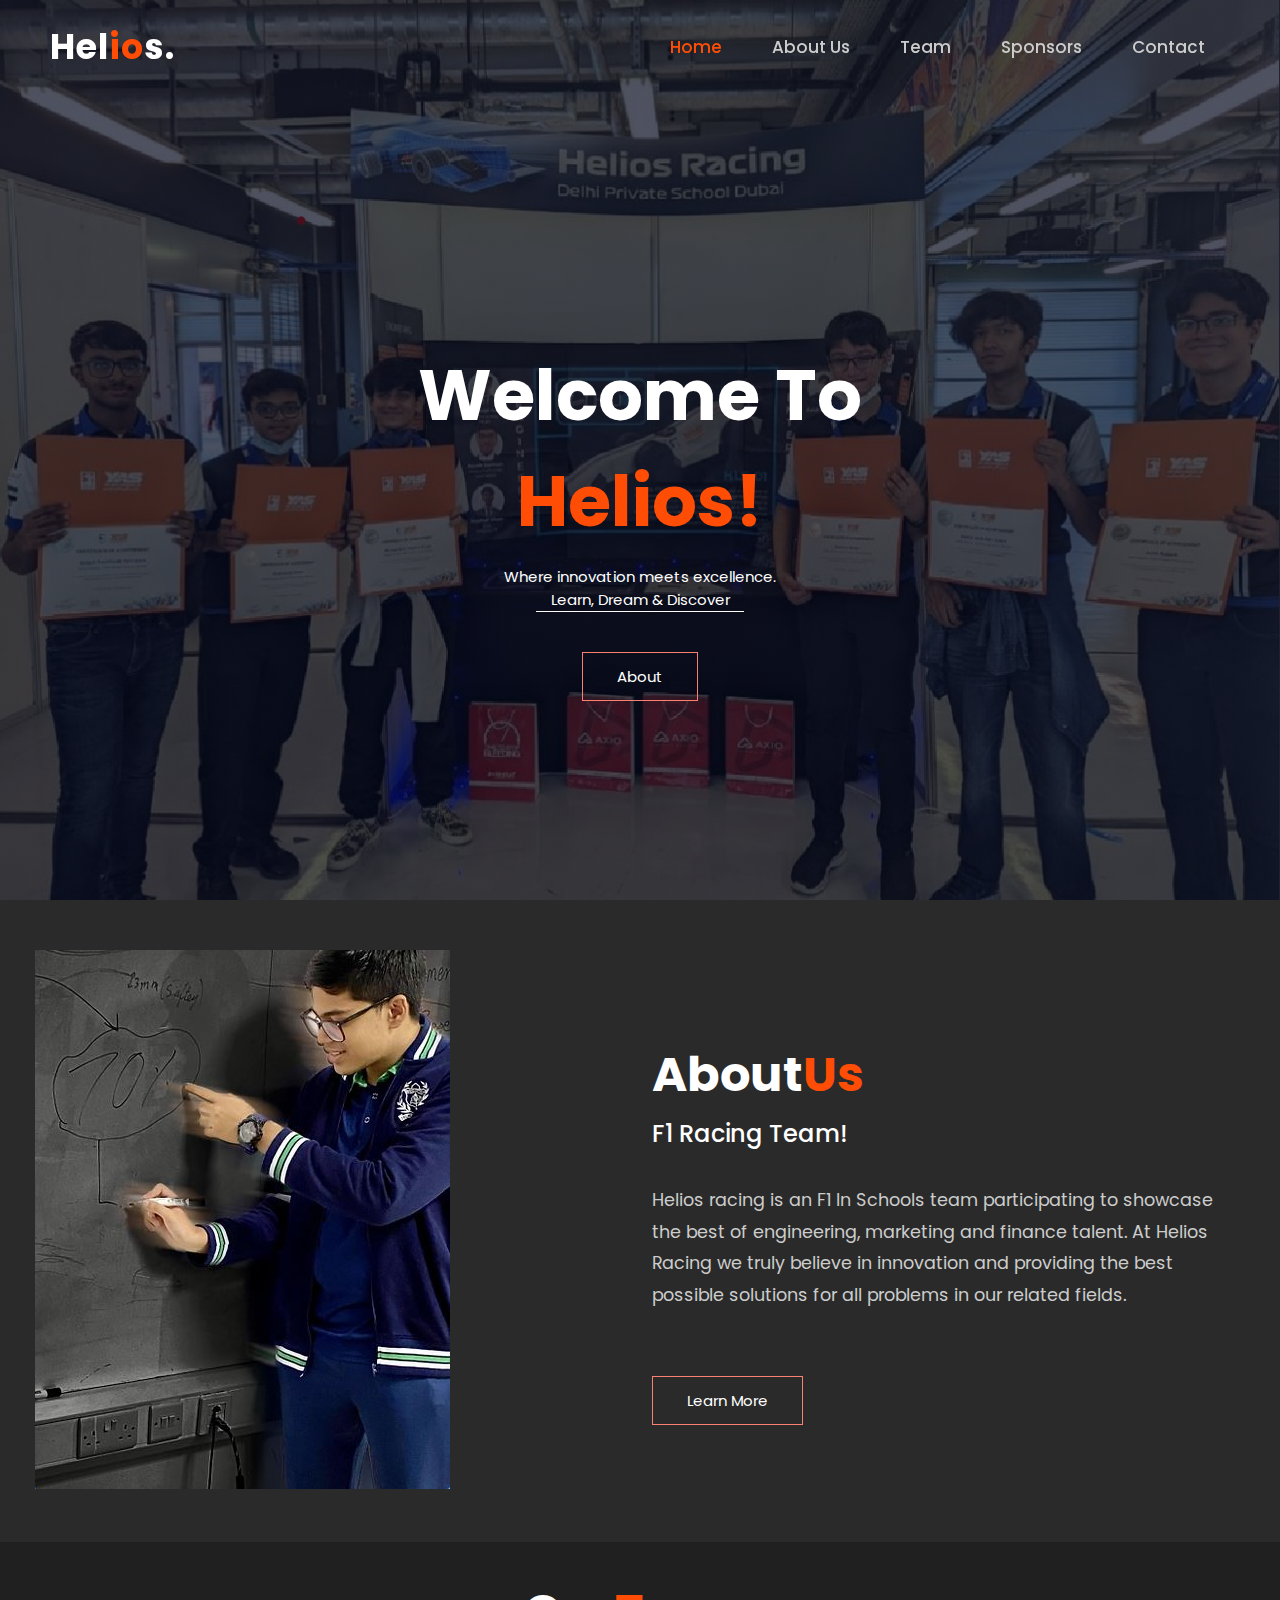
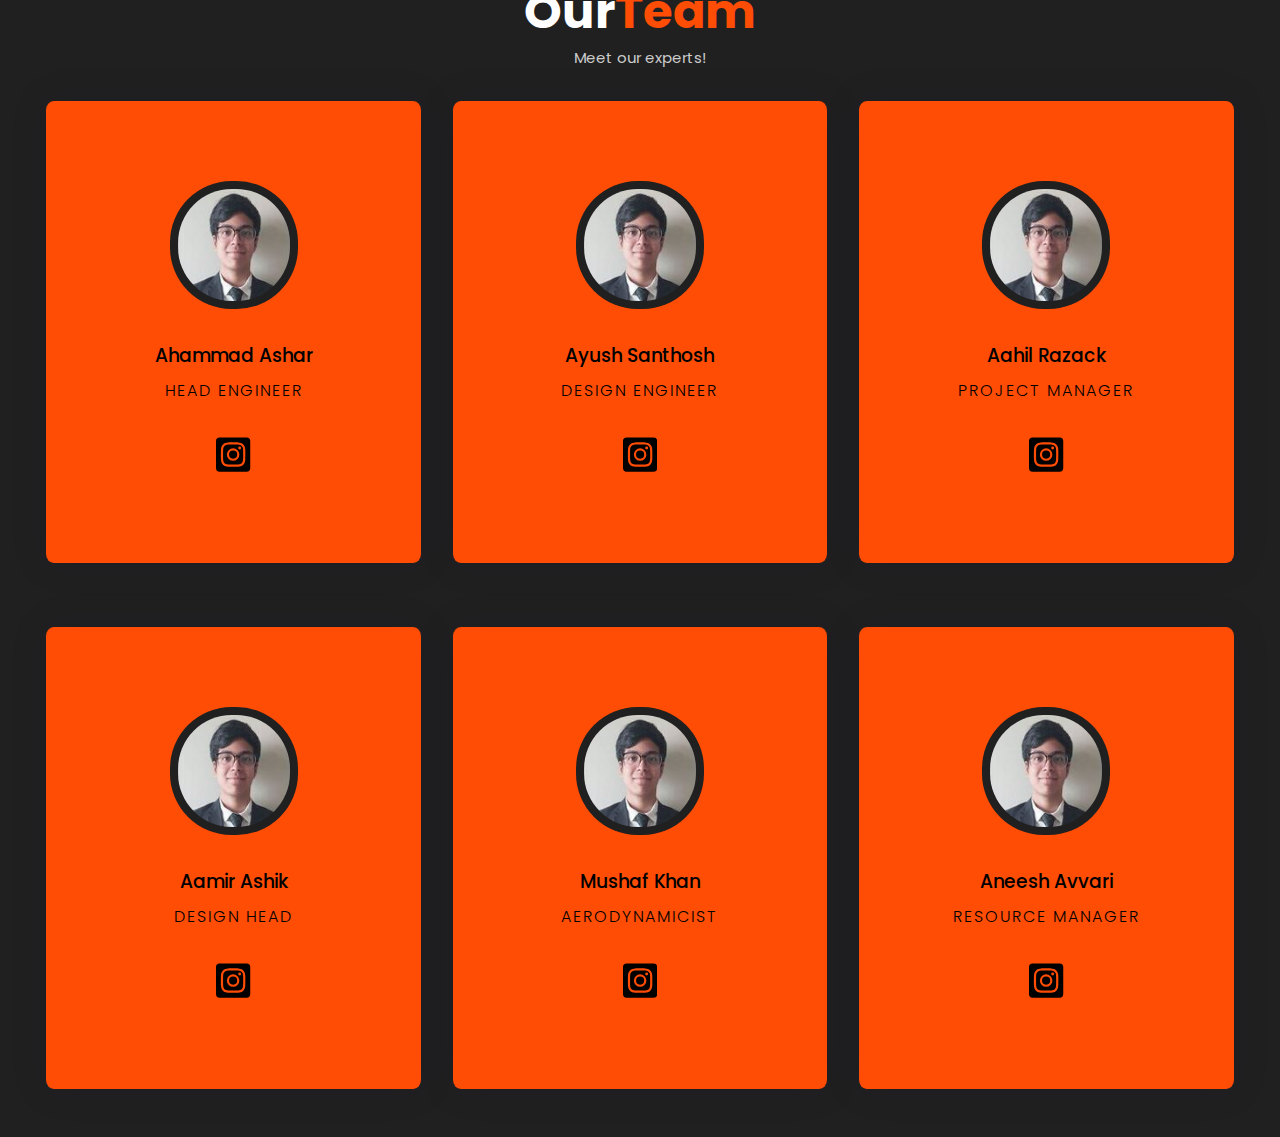
<file: index.html>
<!DOCTYPE html>
<html lang="en">
<head>
    <meta charset="UTF-8">
    <meta http-equiv="X-UA-Compatible" content="IE=edge">
    <meta name="viewport" content="width=device-width, initial-scale=1.0">
    <title>Helios Racing</title>
    <link rel="stylesheet" href="css/style.css">
    <link rel="stylesheet" href="https://unpkg.com/boxicons@latest/css/boxicons.min.css">

    <link rel="preconnect" href="https://fonts.googleapis.com">
    <link rel="preconnect" href="https://fonts.gstatic.com" crossorigin>
    <link href="https://fonts.googleapis.com/css2?family=Poppins:ital,wght@0,200;0,300;0,400;0,500;0,600;0,700;0,900;1,300&display=swap" rel="stylesheet">
    <link rel="stylesheet" href="https://unpkg.com/boxicons@latest/css/boxicons.min.css">
    <link rel="stylesheet" href="https://cdnjs.cloudflare.com/ajax/libs/font-awesome/5.15.4/css/all.min.css">
</head>
<body>
    <!--header design-->
    <section class="home-page" id="home-page" onmouseenter="home()">
        <header>
            <a href="" class="logo">Hel<span>io</span>s.</a>

            <ul class="navlst">
                <li><a href="#home" class="Active" id="homes" onclick="home()">Home</a></li>
                <li><a href="#about" id="abouts" onclick="about()">About Us</a></li>
                <li><a href="#team" id="teams" onclick="team()">Team</a></li>
                <li><a href="" >Sponsors</a></li>
                <li><a href="" >Contact</a></li>
            </ul>

            <div class="bx bx-menu" id="menu-icon"></div>

        </header>

        <!--home section design-->
        <section class="home" id="home">
            <div class="text">
                <h1>Welcome To<br><span>Helios!</span></h1>
                <p>Where innovation meets excellence. <br>Learn, Dream & Discover</p>
                <a href="#about">About</a>
            </div>

        </section>
    
    </section>
    <!--about section design-->
    
    <section class="about" id="about" onmouseenter="about()">
        <div class="about-img">
          <img src="/img/about.JPG" alt="">  
        </div>

        <div class="About">
            <h2>About<span>Us</span></h2>
            <h4>F1 Racing Team!</h4>
            <p>Helios racing is an F1 In Schools team participating to showcase
                the best of engineering, marketing and finance talent. At Helios 
                Racing we truly believe in innovation and providing the best possible 
                solutions for all problems in our related fields.</p>
            <a href="about.html">Learn More</a>
        </div>
    </section>

    <!--Team page design-->
    <section class="team" id="team" onmouseenter="team()">
        <link rel="stylesheet" href="https://unpkg.com/boxicons@latest/css/boxicons.min.css">
        <div class="main-text">
            <h2>Our<span>Team</span></h2>
            <p>Meet our experts!</p>
        </div>

        <div class="row">

            <div class="column">
                <div class="card">
                    <div class="img-container">
                        <img src="/img/aahil.JPG" alt="">
                    </div>
                    <h3>Ahammad Ashar</h3>
                    <p>Head Engineer</p>
                    <div class="icons">
                        <a href="https://www.instagram.com/ashar.yes/" class="icons-in">
                            <svg xmlns="http://www.w3.org/2000/svg" viewBox="0 0 448 512"><!--! Font Awesome Pro 6.3.0 by @fontawesome - https://fontawesome.com License - https://fontawesome.com/license (Commercial License) Copyright 2023 Fonticons, Inc. --><path d="M224,202.66A53.34,53.34,0,1,0,277.36,256,53.38,53.38,0,0,0,224,202.66Zm124.71-41a54,54,0,0,0-30.41-30.41c-21-8.29-71-6.43-94.3-6.43s-73.25-1.93-94.31,6.43a54,54,0,0,0-30.41,30.41c-8.28,21-6.43,71.05-6.43,94.33S91,329.26,99.32,350.33a54,54,0,0,0,30.41,30.41c21,8.29,71,6.43,94.31,6.43s73.24,1.93,94.3-6.43a54,54,0,0,0,30.41-30.41c8.35-21,6.43-71.05,6.43-94.33S357.1,182.74,348.75,161.67ZM224,338a82,82,0,1,1,82-82A81.9,81.9,0,0,1,224,338Zm85.38-148.3a19.14,19.14,0,1,1,19.13-19.14A19.1,19.1,0,0,1,309.42,189.74ZM400,32H48A48,48,0,0,0,0,80V432a48,48,0,0,0,48,48H400a48,48,0,0,0,48-48V80A48,48,0,0,0,400,32ZM382.88,322c-1.29,25.63-7.14,48.34-25.85,67s-41.4,24.63-67,25.85c-26.41,1.49-105.59,1.49-132,0-25.63-1.29-48.26-7.15-67-25.85s-24.63-41.42-25.85-67c-1.49-26.42-1.49-105.61,0-132,1.29-25.63,7.07-48.34,25.85-67s41.47-24.56,67-25.78c26.41-1.49,105.59-1.49,132,0,25.63,1.29,48.33,7.15,67,25.85s24.63,41.42,25.85,67.05C384.37,216.44,384.37,295.56,382.88,322Z"/></svg>
                        </a>
                    </div>
                </div>
            </div>

            <div class="column">
                <div class="card">
                    <div class="img-container">
                        <img src="/img/aahil.JPG" alt="">
                    </div>
                    <h3>Ayush Santhosh</h3>
                    <p>Design Engineer</p>
                    <div class="icons">
                        <a href="https://www.instagram.com/ayush_santhosh/" class="icons-in">
                            <svg xmlns="http://www.w3.org/2000/svg" viewBox="0 0 448 512"><!--! Font Awesome Pro 6.3.0 by @fontawesome - https://fontawesome.com License - https://fontawesome.com/license (Commercial License) Copyright 2023 Fonticons, Inc. --><path d="M224,202.66A53.34,53.34,0,1,0,277.36,256,53.38,53.38,0,0,0,224,202.66Zm124.71-41a54,54,0,0,0-30.41-30.41c-21-8.29-71-6.43-94.3-6.43s-73.25-1.93-94.31,6.43a54,54,0,0,0-30.41,30.41c-8.28,21-6.43,71.05-6.43,94.33S91,329.26,99.32,350.33a54,54,0,0,0,30.41,30.41c21,8.29,71,6.43,94.31,6.43s73.24,1.93,94.3-6.43a54,54,0,0,0,30.41-30.41c8.35-21,6.43-71.05,6.43-94.33S357.1,182.74,348.75,161.67ZM224,338a82,82,0,1,1,82-82A81.9,81.9,0,0,1,224,338Zm85.38-148.3a19.14,19.14,0,1,1,19.13-19.14A19.1,19.1,0,0,1,309.42,189.74ZM400,32H48A48,48,0,0,0,0,80V432a48,48,0,0,0,48,48H400a48,48,0,0,0,48-48V80A48,48,0,0,0,400,32ZM382.88,322c-1.29,25.63-7.14,48.34-25.85,67s-41.4,24.63-67,25.85c-26.41,1.49-105.59,1.49-132,0-25.63-1.29-48.26-7.15-67-25.85s-24.63-41.42-25.85-67c-1.49-26.42-1.49-105.61,0-132,1.29-25.63,7.07-48.34,25.85-67s41.47-24.56,67-25.78c26.41-1.49,105.59-1.49,132,0,25.63,1.29,48.33,7.15,67,25.85s24.63,41.42,25.85,67.05C384.37,216.44,384.37,295.56,382.88,322Z"/></svg>
                        </a>
                    </div>
                </div>
            </div>

            <div class="column">
                <div class="card">
                    <div class="img-container">
                        <img src="/img/aahil.JPG" alt="">
                    </div>
                    <h3>Aahil Razack</h3>
                    <p>Project Manager</p>
                    <div class="icons">
                        <a href="https://www.instagram.com/aahil.yes/" class="icons-in">
                            <svg xmlns="http://www.w3.org/2000/svg" viewBox="0 0 448 512"><!--! Font Awesome Pro 6.3.0 by @fontawesome - https://fontawesome.com License - https://fontawesome.com/license (Commercial License) Copyright 2023 Fonticons, Inc. --><path d="M224,202.66A53.34,53.34,0,1,0,277.36,256,53.38,53.38,0,0,0,224,202.66Zm124.71-41a54,54,0,0,0-30.41-30.41c-21-8.29-71-6.43-94.3-6.43s-73.25-1.93-94.31,6.43a54,54,0,0,0-30.41,30.41c-8.28,21-6.43,71.05-6.43,94.33S91,329.26,99.32,350.33a54,54,0,0,0,30.41,30.41c21,8.29,71,6.43,94.31,6.43s73.24,1.93,94.3-6.43a54,54,0,0,0,30.41-30.41c8.35-21,6.43-71.05,6.43-94.33S357.1,182.74,348.75,161.67ZM224,338a82,82,0,1,1,82-82A81.9,81.9,0,0,1,224,338Zm85.38-148.3a19.14,19.14,0,1,1,19.13-19.14A19.1,19.1,0,0,1,309.42,189.74ZM400,32H48A48,48,0,0,0,0,80V432a48,48,0,0,0,48,48H400a48,48,0,0,0,48-48V80A48,48,0,0,0,400,32ZM382.88,322c-1.29,25.63-7.14,48.34-25.85,67s-41.4,24.63-67,25.85c-26.41,1.49-105.59,1.49-132,0-25.63-1.29-48.26-7.15-67-25.85s-24.63-41.42-25.85-67c-1.49-26.42-1.49-105.61,0-132,1.29-25.63,7.07-48.34,25.85-67s41.47-24.56,67-25.78c26.41-1.49,105.59-1.49,132,0,25.63,1.29,48.33,7.15,67,25.85s24.63,41.42,25.85,67.05C384.37,216.44,384.37,295.56,382.88,322Z"/></svg>
                        </a>
                    </div>
                </div>
            </div>

            <div class="column">
                <div class="card">
                    <div class="img-container">
                        <img src="/img/aahil.JPG" alt="">
                    </div>
                    <h3>Aamir Ashik</h3>
                    <p>Design Head</p>
                    <div class="icons">
                        <a href="https://www.instagram.com/aamir.yes/" class="icons-in">
                            <svg xmlns="http://www.w3.org/2000/svg" viewBox="0 0 448 512"><!--! Font Awesome Pro 6.3.0 by @fontawesome - https://fontawesome.com License - https://fontawesome.com/license (Commercial License) Copyright 2023 Fonticons, Inc. --><path d="M224,202.66A53.34,53.34,0,1,0,277.36,256,53.38,53.38,0,0,0,224,202.66Zm124.71-41a54,54,0,0,0-30.41-30.41c-21-8.29-71-6.43-94.3-6.43s-73.25-1.93-94.31,6.43a54,54,0,0,0-30.41,30.41c-8.28,21-6.43,71.05-6.43,94.33S91,329.26,99.32,350.33a54,54,0,0,0,30.41,30.41c21,8.29,71,6.43,94.31,6.43s73.24,1.93,94.3-6.43a54,54,0,0,0,30.41-30.41c8.35-21,6.43-71.05,6.43-94.33S357.1,182.74,348.75,161.67ZM224,338a82,82,0,1,1,82-82A81.9,81.9,0,0,1,224,338Zm85.38-148.3a19.14,19.14,0,1,1,19.13-19.14A19.1,19.1,0,0,1,309.42,189.74ZM400,32H48A48,48,0,0,0,0,80V432a48,48,0,0,0,48,48H400a48,48,0,0,0,48-48V80A48,48,0,0,0,400,32ZM382.88,322c-1.29,25.63-7.14,48.34-25.85,67s-41.4,24.63-67,25.85c-26.41,1.49-105.59,1.49-132,0-25.63-1.29-48.26-7.15-67-25.85s-24.63-41.42-25.85-67c-1.49-26.42-1.49-105.61,0-132,1.29-25.63,7.07-48.34,25.85-67s41.47-24.56,67-25.78c26.41-1.49,105.59-1.49,132,0,25.63,1.29,48.33,7.15,67,25.85s24.63,41.42,25.85,67.05C384.37,216.44,384.37,295.56,382.88,322Z"/></svg>
                        </a>
                    </div>
                </div>
            </div>

            <div class="column">
                <div class="card">
                    <div class="img-container">
                        <img src="/img/aahil.JPG" alt="">
                    </div>
                    <h3>Mushaf Khan</h3>
                    <p>Aerodynamicist</p>
                    <div class="icons">
                        <a href="https://www.instagram.com/helios_racing/" class="icons-in">
                            <svg xmlns="http://www.w3.org/2000/svg" viewBox="0 0 448 512"><!--! Font Awesome Pro 6.3.0 by @fontawesome - https://fontawesome.com License - https://fontawesome.com/license (Commercial License) Copyright 2023 Fonticons, Inc. --><path d="M224,202.66A53.34,53.34,0,1,0,277.36,256,53.38,53.38,0,0,0,224,202.66Zm124.71-41a54,54,0,0,0-30.41-30.41c-21-8.29-71-6.43-94.3-6.43s-73.25-1.93-94.31,6.43a54,54,0,0,0-30.41,30.41c-8.28,21-6.43,71.05-6.43,94.33S91,329.26,99.32,350.33a54,54,0,0,0,30.41,30.41c21,8.29,71,6.43,94.31,6.43s73.24,1.93,94.3-6.43a54,54,0,0,0,30.41-30.41c8.35-21,6.43-71.05,6.43-94.33S357.1,182.74,348.75,161.67ZM224,338a82,82,0,1,1,82-82A81.9,81.9,0,0,1,224,338Zm85.38-148.3a19.14,19.14,0,1,1,19.13-19.14A19.1,19.1,0,0,1,309.42,189.74ZM400,32H48A48,48,0,0,0,0,80V432a48,48,0,0,0,48,48H400a48,48,0,0,0,48-48V80A48,48,0,0,0,400,32ZM382.88,322c-1.29,25.63-7.14,48.34-25.85,67s-41.4,24.63-67,25.85c-26.41,1.49-105.59,1.49-132,0-25.63-1.29-48.26-7.15-67-25.85s-24.63-41.42-25.85-67c-1.49-26.42-1.49-105.61,0-132,1.29-25.63,7.07-48.34,25.85-67s41.47-24.56,67-25.78c26.41-1.49,105.59-1.49,132,0,25.63,1.29,48.33,7.15,67,25.85s24.63,41.42,25.85,67.05C384.37,216.44,384.37,295.56,382.88,322Z"/></svg>
                        </a>
                    </div>
                </div>
            </div>

            <div class="column">
                <div class="card">
                    <div class="img-container">
                        <img src="/img/aahil.JPG" alt="">
                    </div>
                    <h3>Aneesh Avvari</h3>
                    <p>Resource Manager</p>
                    <div class="icons">
                        <a href="https://www.instagram.com/helios_racing/" class="icons-in">
                            <svg xmlns="http://www.w3.org/2000/svg" viewBox="0 0 448 512"><!--! Font Awesome Pro 6.3.0 by @fontawesome - https://fontawesome.com License - https://fontawesome.com/license (Commercial License) Copyright 2023 Fonticons, Inc. --><path d="M224,202.66A53.34,53.34,0,1,0,277.36,256,53.38,53.38,0,0,0,224,202.66Zm124.71-41a54,54,0,0,0-30.41-30.41c-21-8.29-71-6.43-94.3-6.43s-73.25-1.93-94.31,6.43a54,54,0,0,0-30.41,30.41c-8.28,21-6.43,71.05-6.43,94.33S91,329.26,99.32,350.33a54,54,0,0,0,30.41,30.41c21,8.29,71,6.43,94.31,6.43s73.24,1.93,94.3-6.43a54,54,0,0,0,30.41-30.41c8.35-21,6.43-71.05,6.43-94.33S357.1,182.74,348.75,161.67ZM224,338a82,82,0,1,1,82-82A81.9,81.9,0,0,1,224,338Zm85.38-148.3a19.14,19.14,0,1,1,19.13-19.14A19.1,19.1,0,0,1,309.42,189.74ZM400,32H48A48,48,0,0,0,0,80V432a48,48,0,0,0,48,48H400a48,48,0,0,0,48-48V80A48,48,0,0,0,400,32ZM382.88,322c-1.29,25.63-7.14,48.34-25.85,67s-41.4,24.63-67,25.85c-26.41,1.49-105.59,1.49-132,0-25.63-1.29-48.26-7.15-67-25.85s-24.63-41.42-25.85-67c-1.49-26.42-1.49-105.61,0-132,1.29-25.63,7.07-48.34,25.85-67s41.47-24.56,67-25.78c26.41-1.49,105.59-1.49,132,0,25.63,1.29,48.33,7.15,67,25.85s24.63,41.42,25.85,67.05C384.37,216.44,384.37,295.56,382.88,322Z"/></svg>
                        </a>
                    </div>
                </div>
            </div>

        </div>
    </section>

    <!---custom js link--->
    <script type="text/javascript" src="js/script.js"></script>
</body>
</html>
</file>
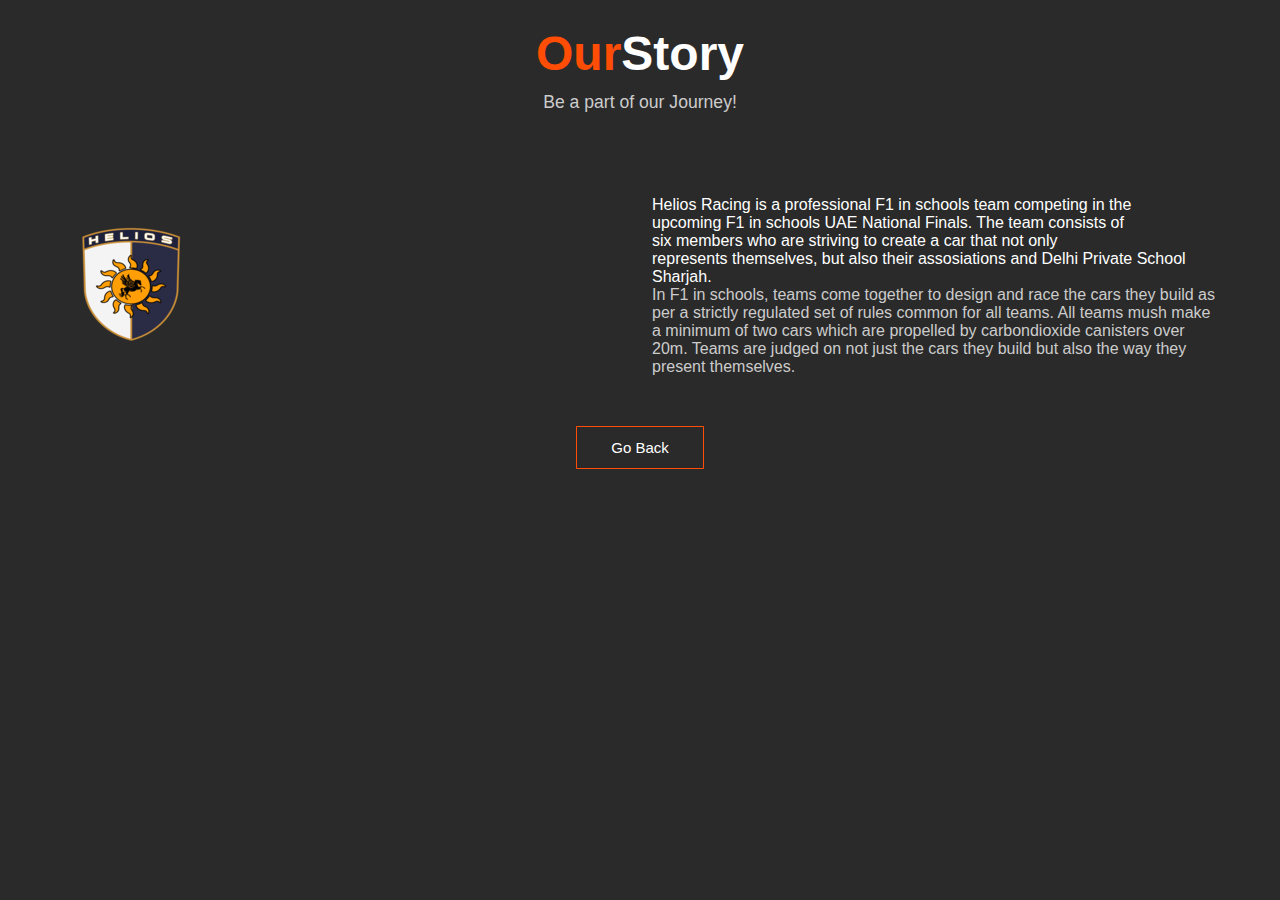
<file: about.html>
<!DOCTYPE html>
<html lang="en">
<head>
    <meta charset="UTF-8">
    <meta http-equiv="X-UA-Compatible" content="IE=edge">
    <meta name="viewport" content="width=device-width, initial-scale=1.0">
    <link rel="stylesheet" href="css/about.css">
    <link rel="preconnect" href="https://fonts.googleapis.com">
    <link rel="preconnect" href="https://fonts.gstatic.com" crossorigin>
    <title>About</title>
</head>
<body>

    <section class="total">

        <section class="main">
            <h2>Our<span>Story</span></h2> 
            <h4>Be a part of our Journey!</h4>
        </section>

        <section class="abc">

            <div class="image">
                <img src="/img/2D_Helios_Logo_128x128.png" alt="">
            </div>
    
            <p>Helios Racing is a professional F1 in schools
            team competing in the <br> upcoming F1 in schools UAE 
            National Finals. The team consists of <br> six members
            who are striving to create a car that not only <br>
            represents themselves, but also their assosiations 
            and Delhi Private School Sharjah. <br> <span>In F1 in schools, teams 
            come together to design 
            and race the cars they build as per a strictly 
            regulated set of rules common for all teams. All
            teams mush make a minimum of two cars which are 
            propelled by carbondioxide canisters
            over 20m. Teams are judged on not just the cars 
            they build but also the way they present themselves.</span> </p>

        </section>
        
    </section>
    <section class="button">
        <div class="Back-button">
            <a href="index.html">Go Back</a>
        </div>

    </section>
</body>
</html>
</file>
<file: css/style.css>
* {
    padding: 0;
    margin: 0;
    box-sizing: border-box;
    font-family: 'Poppins', sans-serif;
    text-decoration: none;
    list-style: none;
    scroll-behavior: smooth;
}

:root {
    --bg-color: #2a2a2a;
    --second-bg-color: #202020;
    --text-color: #fff;
    --second-color: #ccc;
    --main-color: #ff4d05;
    --big-font: 5rem;
    --h2-font: 3rem;
    --p-font: 1.1rem;
}


.home-page {
    background: linear-gradient(rgba(4, 9, 30, 0.7), rgba(4, 9, 30, 0.7)), url(./img/background.png);
    color: var(--text-color);
    min-height: 100vh;
    width: 100%;
    margin-top: 0%;
    background-position: center;
    background-size: cover;
    position: relative;
    margin-bottom: 50 px;

}



header {
    position: fixed;
    width: 100%;
    top: 0;
    right: 0;
    z-index: 1000;
    display: flex;
    align-items: center;
    justify-content: space-between;
    background: transparent;
    padding: 20px 15%;
    border-bottom: 1px solid transparent;
    transition: all .45s ease;
    padding-left: 50px;
    padding-right: 50px;

}


.logo {
    color: var(--text-color);
    font-size: 35px;
    font-weight: 700;
    letter-spacing: 1px;
}

span {
    color: var(--main-color);
}

.navlst {
    display: flex;
}

.navlst a {
    color: var(--second-color);
    font-size: 17px;
    font-weight: 500;
    margin: 0 25px;
    transition: all .45s ease;
}

.navlst a:hover {
    color: var(--main-color);
}

.navlst a.Active {
    color: var(--main-color);
}

#menu-icon {
    font-size: 35px;
    color: var(--text-color);
    z-index: 10001;
    cursor: pointer;
    margin-left: 25px;
    display: none;
}

.text {
    width: 90%;
    color: white;
    position: absolute;
    top: 58%;
    left: 50%;
    transform: translate(-50%, -50%);
    text-align: center;
}

.text h1 {
    font-size: 70px;
}

.text span {
    color: var(--main-color);
}

.text p {
    margin: 10px 0 40px;
    font-size: 15px;

}

.text p::after {
    content: '';
    width: 18%;
    height: 1px;
    background: snow;
    display: block;
    margin: auto;
    transition: 0.2s;
}


.text a {
    display: inline-block;
    text-decoration: none;
    color: white;
    border: 1px solid salmon;
    padding: 12px 34px;
    font-size: 15px;
    background: transparent;
    position: relative;
}

.text a:hover {
    background-color: var(--main-color);
    color: aliceblue;
}


.about {
    background: var(--bg-color);
    color: var(--text-color);
    display: grid;
    grid-template-columns: repeat(2, 1fr);
    align-items: center;
    gap: 1.5rem;
    padding-left: 35px;
    padding-top: 50px;
    padding-right: 35px;
}

header.sticky {
    background: black;
    border-bottom: 1px solid #ffffff1a;
    padding: 12px 15%;
}

.About h2 {
    font-size: var(--h2-font);
    line-height: 1;
}

.About h4 {
    font-size: 24px;
    font-weight: 500;
    color: var(--text-color);
    line-height: 1.7;
    margin: 15px 0 30px;
}

.About a {
    display: inline-block;
    text-decoration: none;
    color: white;
    border: 1px solid salmon;
    padding: 12px 34px;
    font-size: 15px;
    background: transparent;
    position: relative;
}

.About a:hover {
    background-color: var(--main-color);
    color: aliceblue;
}

.About p {
    color: var(--second-color);
    font-size: var(--p-font);
    line-height: 1.8;
    margin-bottom: 4rem;
}

.about-img {
    margin-bottom: 30px;
}

.team {
    background: var(--second-bg-color);
}

.main-text {
    text-align: center;
    color: var(--text-color);
}

.main-text p {
    color: var(--second-color);
    font-size: 15px;
    margin-top: 10px;
}

.main-text h2 {
    font-size: var(--h2-font);
    line-height: 1;
    padding-top: 30px;
}

.row {
    display: flex;
    flex-wrap: wrap;
    justify-content: center;
    text-align: center;
}

.column {
    width: 100%;
    margin: 2em 1em;
    background-color: var(--main-color);
    border-radius: 2%;
}

.card {
    box-shadow: 0 0 2.2em rgba(25, 0, 58, 0.15);
    padding: 3.5em 1em;
    border-radius: 0.6em;
    cursor: pointer;
    transition: 0.5s;
}

.card .img-container {
    width: 8em;
    height: 8em;
    background-color: var(--second-bg-color);
    padding: 0.5em;
    border-radius: 48%;
    margin: 0 auto 2em auto;
}

.card img {
    width: 100%;
    border-radius: 48%;
}

.icons {
    width: 1.5%;
    margin: auto;
}

.card h3 {
    font-weight: 500;
}

.card p {
    font-weight: 300;
    text-transform: uppercase;
    margin: 0.5em 0 2em 0;
    letter-spacing: 2px;
}

.card a {
    text-decoration: none;
    color: inherit;
    font-size: 1.4em;
}

.row {
    background-color: var(--second-bg-color);
}

.card:hover {
    background: linear-gradient(#f9a508, #ffa755);
    color: white;
}

.card:hover .img-container {
    transform: scale(1.1);
    background-color: white;
}

@media screen and (min-width: 768px) {
    section {
        padding: 1em 7em;
    }
}

@media screen and (min-width: 992px) {
    section {
        padding: 1em;
        align-items: center;
    }

    .team {
        align-items: center;
    }

    .row {
        align-items: center;
    }

    .card {
        padding: 5em 1em;
    }

    .column {
        flex: 0 0 30%;
        max-width: 30%;
        align-items: center;
    }

    .icons {
        width: 10%;
        margin: auto;
    }
}
</file>
<file: css/about.css>
*{
    padding: 0;
    margin: 0;
    box-sizing: border-box;
    font-family: 'Poppins', sans-serif;
    text-decoration: none;
    list-style: none;
    scroll-behavior: smooth;
}

:root{
    --bg-color: #2a2a2a;
    --second-bg-color: #202020;
    --text-color: #fff;
    --second-color: #ccc;
    --main-color: #ff4d05;
    --big-font: 5rem;
    --h2-font: 3rem;
    --p-font: 1.1rem;
}

body{
    background-color: var(--bg-color);
}

.main h2{
    color: #ff4d05;
    margin-top: 30px;
    text-align: center;
    font-weight: 700;
    font-size: var(--h2-font);
    line-height: 1;
}

.main span{
    color: #fff;
}

.main h4{
    color: var(--second-color);
    font-size: var(--p-font);
    line-height: 1.6;
    margin-top: 10px;
    text-align: center;
    font-weight: 500;
    margin-bottom: 30px;
}

image{
    width: 100%;
}

.abc{
    color: var(--text-color);
    display: grid;
    grid-template-columns: repeat(2, 1fr);
    align-items: center;
    gap: 1.5rem ;
    padding-left: 35px;
    padding-top: 50px;
    padding-right: 35px;
    margin-bottom: 20px;
    margin-left: 30px;
    margin-right: 30px;
}

.abc p span{
    color: var(--second-color);
}

.Back-button a{
    display: inline-block;
    text-decoration: none;
    color: white;
    border: 1px solid var(--main-color);
    padding: 12px 34px;
    font-size: 15px;
    background: transparent;
    position: relative;
}

.Back-button a:hover{
    background-color: var(--main-color);
    color: aliceblue;
}

.button{
    justify-content: center;
    align-items: center;
    text-align: center;
    margin-top: 50px;
}
</file>
